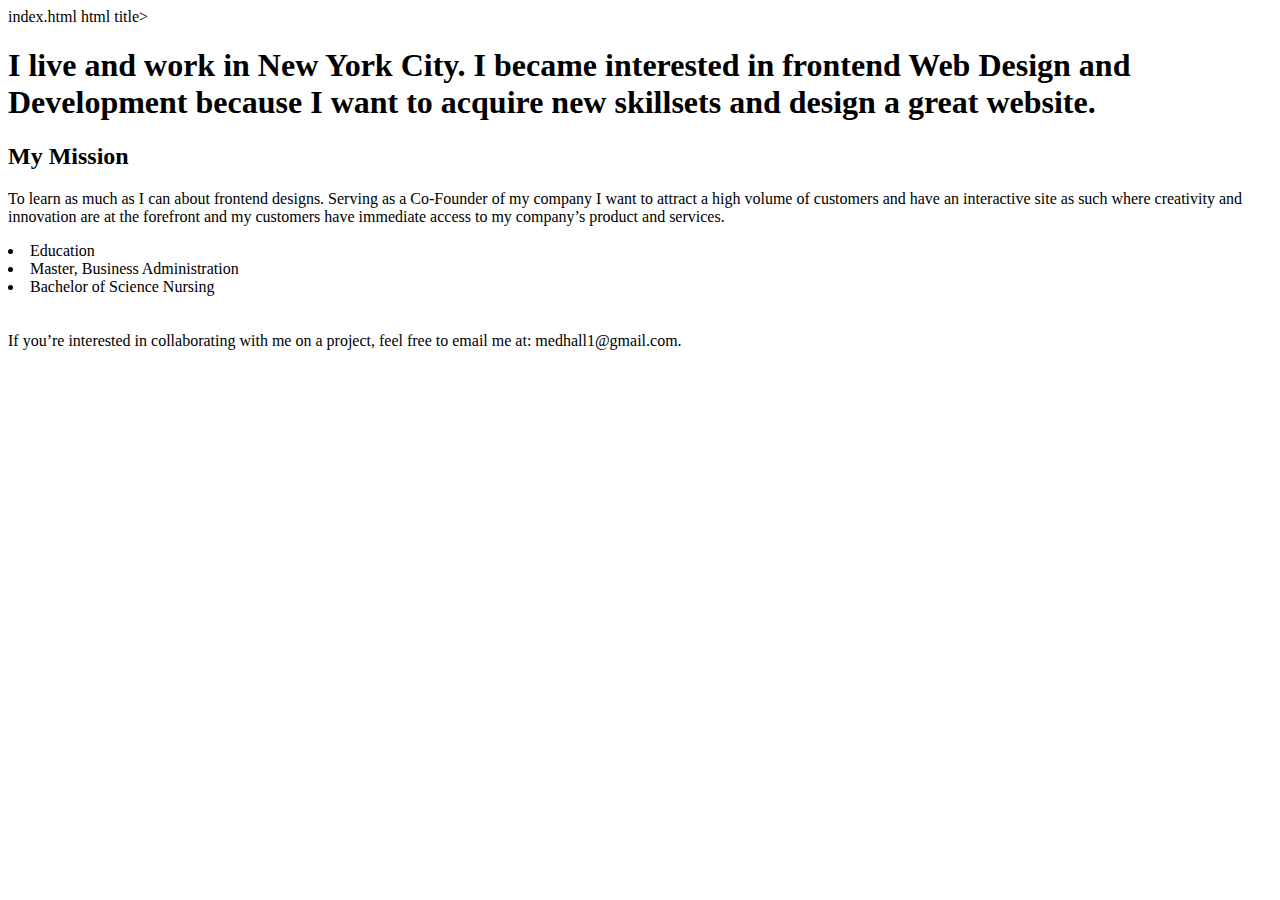
<file: unit1/index.html>
index.html
html

<head></head>

<title>About Denise Hall</title>title>

<body>

	<h1>I live and work  in New York City. I became interested in frontend Web Design and Development because I want to acquire new skillsets and design a great website. </h1>
	<h2>My Mission</h2>
	<p>
To learn as much as I can about frontend designs.  Serving as a Co-Founder of my company I want to attract a high volume of customers and have an interactive site as such where creativity and innovation are at the forefront and my customers have immediate access to my company’s product and services.
</p>
	<li>Education</li>
<li>Master, Business Administration</li>
<li>Bachelor of Science Nursing</li>

	<strong></strong>
	<em></em>
	<br></br>
	<a>If you’re interested in collaborating with me on a project, feel free to email me at: medhall1@gmail.com.</a>
</body>
</file>
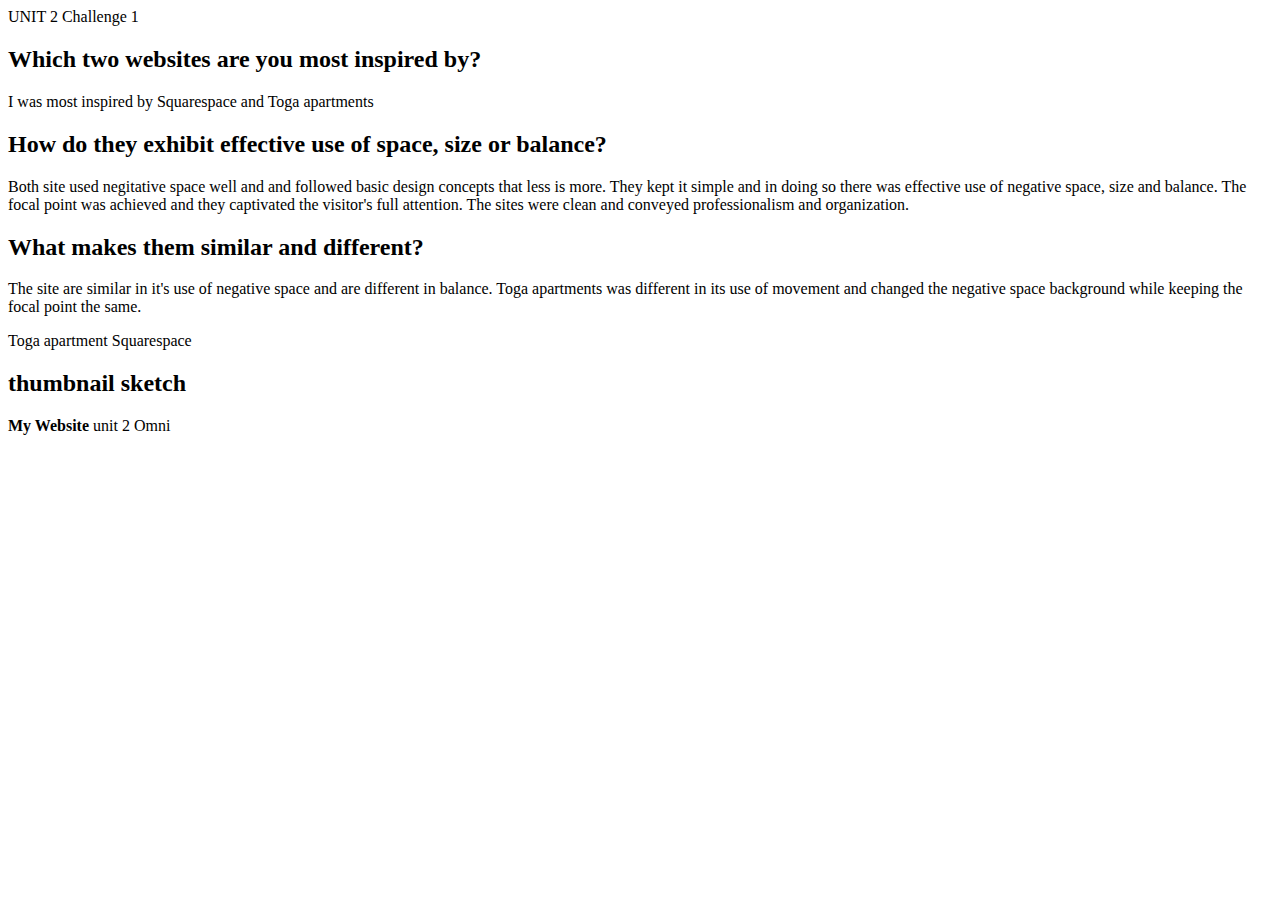
<file: unit2/index.html>
<!DOCTYPE html>

<html>

<head> UNIT 2 Challenge 1</head>
<body>

<h2>Which two websites are you most inspired by?</h2>

<p>I was most inspired by Squarespace and Toga apartments</p>

<h2>How do they exhibit effective use of space, size or balance?</h2>

<p>Both site used negitative space well and and followed basic design concepts that less is more. They kept it simple and in doing so there was effective use of negative space, size and balance. The focal point was achieved and they captivated the visitor's full attention. The sites were clean and conveyed professionalism and organization.</p>

<h2>What makes them similar and different?</h2>

<P>The site are similar in it's use of negative space and are different in balance. Toga apartments was different in its use of movement and changed the negative space background while keeping the focal point the same.</P>

<a>Toga apartment</a>
<a>Squarespace</a>

<h2>thumbnail sketch</h2>

<strong>My Website</strong>

<img>unit 2 Omni</img>
</body>

</body>
</html>
</file>
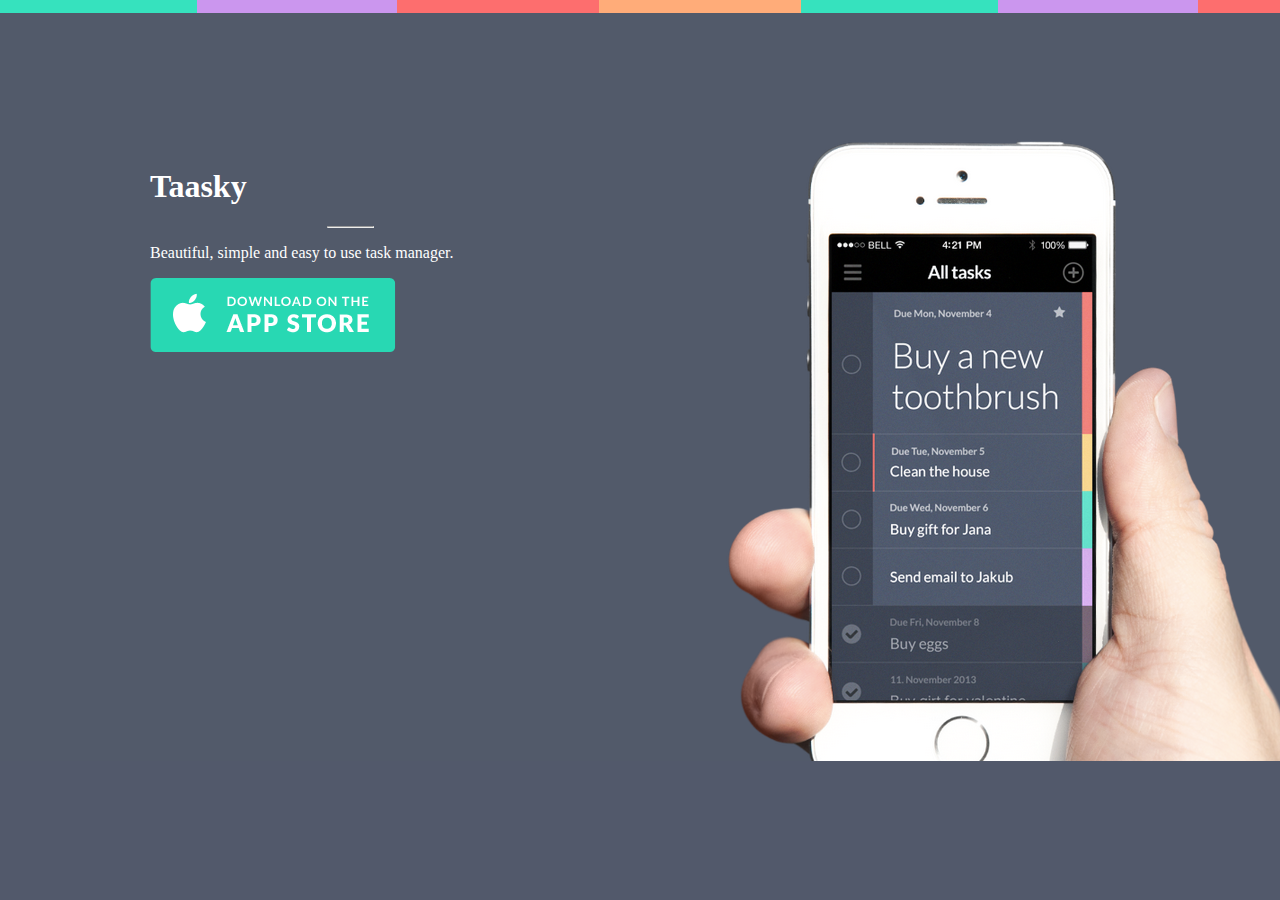
<file: Unit3/index.html>
<!DOCTYPE HTML>
<html>

<head> 
	<link rel="stylesheet" href="css/style.css">
	<title>Taasky Homepage2</title>
</head>

<body>

	<div id="stripes">
		<br>
	</div>

	<div id="content">

		<h1>Taasky</h1>
		<hr class="short_line">
		
		<p class="bodytext">Beautiful, simple and easy to use task manager.</p>

		<img src="images/btn_store.png">

</div>
</body>








</html>
</file>
<file: Unit3/css/style.css>
body {

 background-image:url("../images/phone.jpg");
 background-repeat:no-repeat;
 margin: 0px;
 background-color:#52596b;

 }

 #stripes {

 background-image:url("../images/stripes.png");
 background-repeat:repeat-x;
 max-width: 100%;

}
 #content {
 	margin-left: 150px;
 	margin-top: 150px;
 	width:400px;
 }

 .short_line {
 	width: 45px;
 }
 
h1 {
	color:white;
}
.bodytext {
	color:white;

}
</file>
